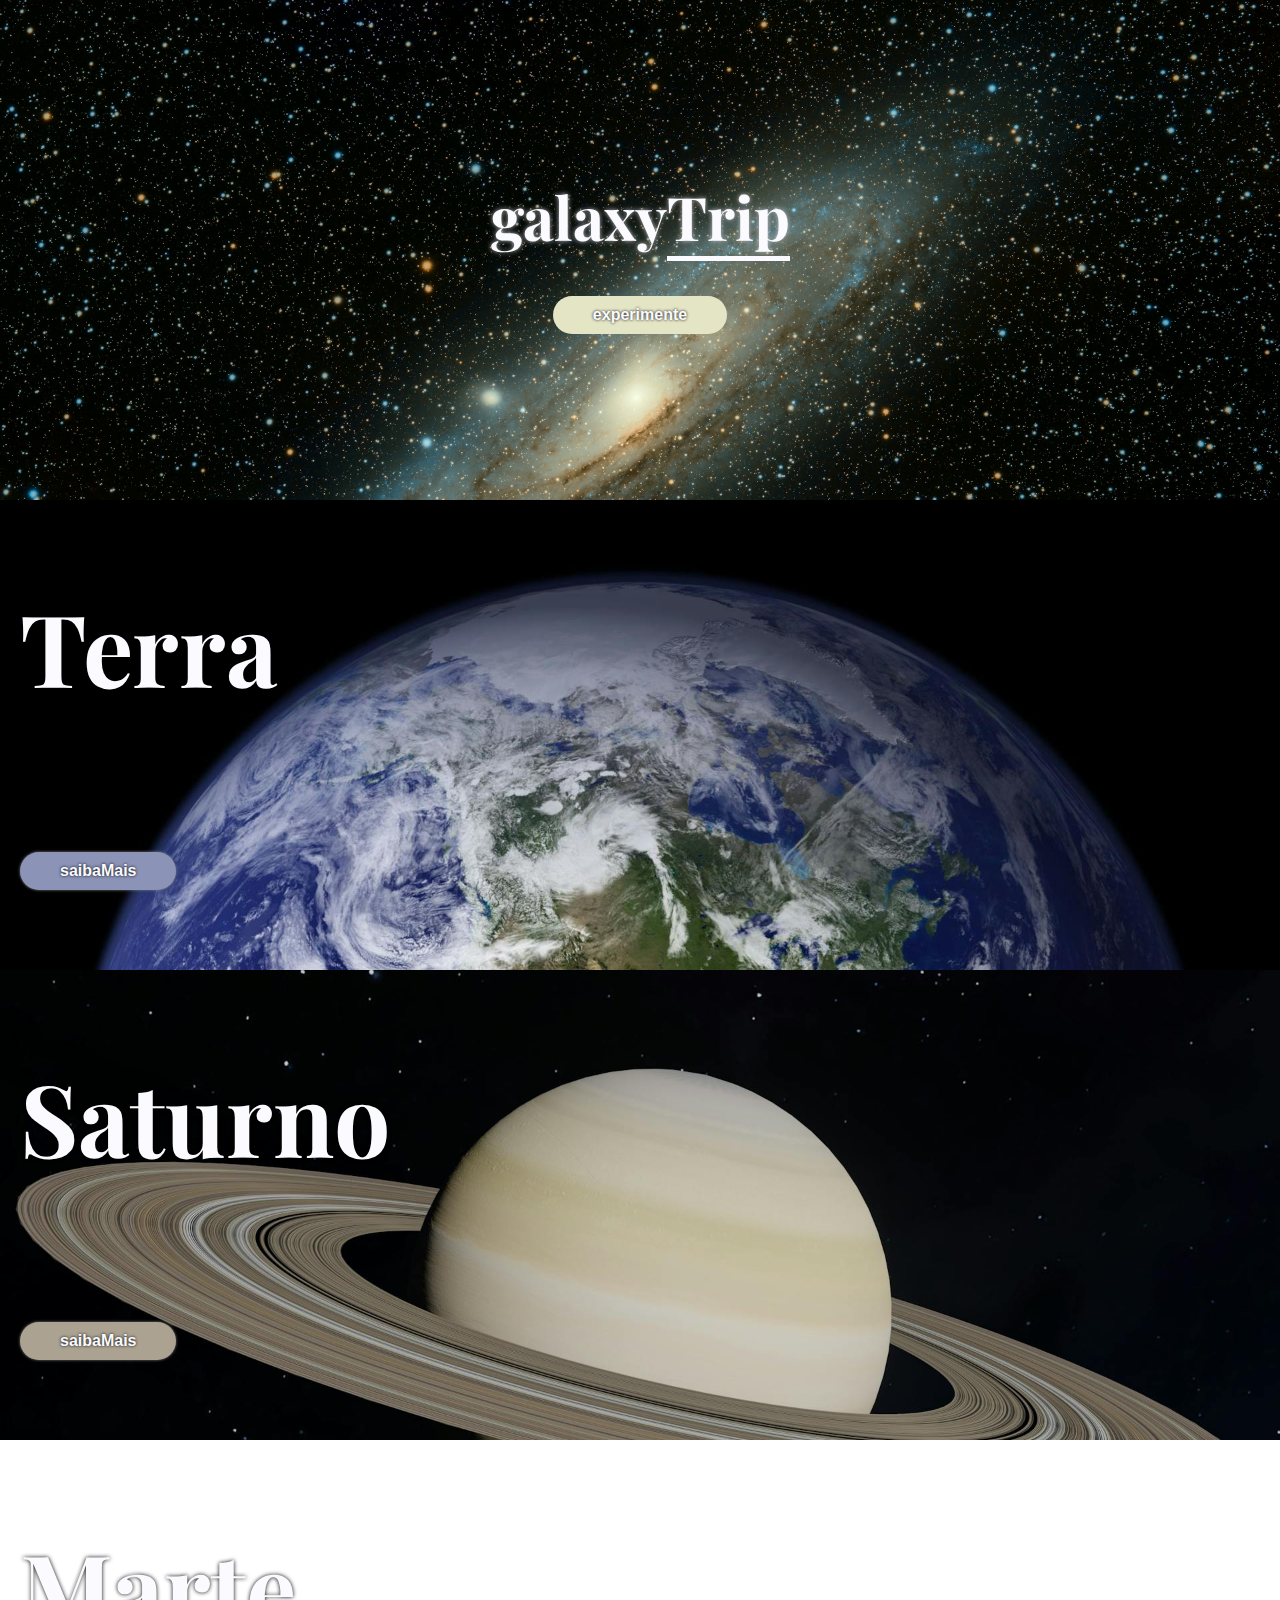
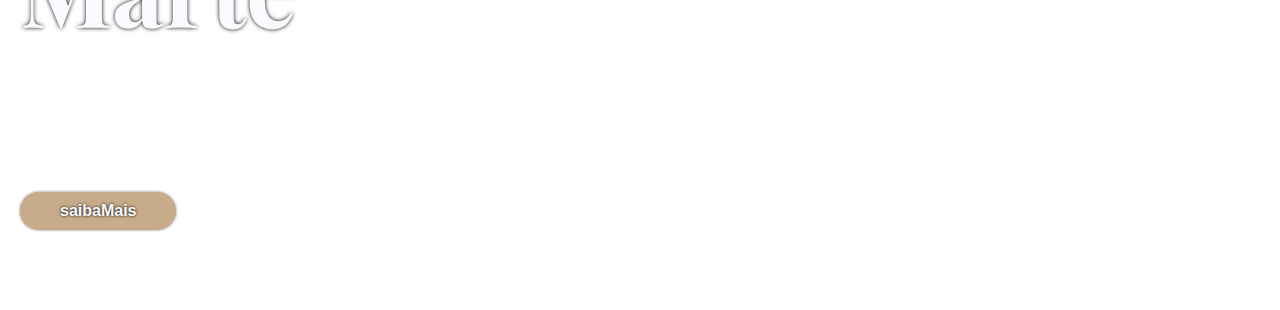
<file: index.html>
<!DOCTYPE html>
<html>
<head>
    <meta charset='utf-8'>
    <meta http-equiv='X-UA-Compatible' content='IE=edge'>
    <title>galaxyTrip</title>
    <meta name='viewport' content='width=device-width, initial-scale=1'>
    <script src="index.js"></script>
    <link href="https://fonts.googleapis.com/css2?family=Playfair+Display:ital,wght@0,400..900;1,400..900&display=swap" rel="stylesheet">
    <link rel="stylesheet" href="index.css" type="text/css">
</head>
<body>
    <header id="cabecalho">
        <section id="itemsHeader">
            <h1 id="title">galaxy<span class="underline">Trip</span></h1>
            <button id="header-btn" type="button" onclick="trocarImagem()"
            onmouseover="mudarOpacidadeBotao(true)" onmouseout="mudarOpacidadeBotao(false)">experimente</button>
        </section>
    </header>

    <main>
        <section class="opcoes">   
           <div id="planetaTerra">
                <h3 class ="titulo" onmouseover="criarBreveResumo(event)" >Terra</h3>
                <p class="explicarPlaneta">Terra: Onde moramos, brigamos pelo controle remoto e procuramos os óculos perdidos constantemente.</p>
                <a href="pages/terra.html" target="_parent">
                    <button id="terra-btn"
                     type="submit">saibaMais</button></a>
           </div>
           <div id="planetaSaturno">    
                <h3 class="titulo"  onmouseover="criarBreveResumo(event)">Saturno</h3>
                <p class="explicarPlaneta">Saturno: O gigante com anéis, o pimpão do sistema solar, ostentando joias cósmicas exclusivas.</p>
                <a href="pages/saturno.html" target="_parent">
                <button id="saturno-btn"
                 type="submit">saibaMais
                </button></a>
           </div>
           <div id="planetaMarte">
                <h3 class="titulo" onmouseover="criarBreveResumo(event)">Marte</h3>
                <p class="explicarPlaneta">Marte: Planeta vermelho, atração turística para selfies espaciais e desastres de colonização.</p>
                <a href="pages/marte.html"><button id="marte-btn" 
                type="submit">saibaMais
                </button></a>   
           </div>
        </section>
    </main>
    
</body>
</html>
</file>
<file: index.css>
body{
    margin: 0;
}

header{
    background-image: url("assets/images/universo.jpg");
    background-size: cover;
    display: flex;
    flex-direction: column;
    text-align: center;
    align-items: center;
    justify-content: space-around;
    padding: 10px 0 40px;
    height: 450px;
    color: #fafaff;
    margin: 0;
}


#itemsHeader #title{
    font-family: "Playfair Display", serif;
    font-size: 60px;
    text-shadow: 0 0 5px #c0c0c5;
}

#itemsHeader .underline{
    border-bottom: 5px solid #fafaff;
}

#itemsHeader #header-btn{
    background-color: #E4E5C5;
    color: #fafaff;
    border-radius: 45px;
    border: none;
    padding: 10px 40px;
    font-size: medium;
    font-family: D-DIN-Regular, Arial, Verdana, sans-serif;
    font-weight: bold;
    text-shadow: 0px 0px 3px black;
}


.titulo{
    font-family: "Playfair Display", serif;
    margin: 0;
    font-size: 100px;
    text-shadow: 0 0 4px black;
}

#planetaTerra{
    background-image: url("assets/images/terra.jpg");
    background-size: cover;
    display: flex;
    flex-direction: column;
    text-align: center;
    align-items: start;
    justify-content: space-around;
    padding: 10px 0 40px;
    height: 450px;
    color: #fafaff;
    margin: 0;
    padding: 10px 20px 10px;
}


#terra-btn{
    background-color: #8b93b6;
    color: #fafaff;
    border-radius: 45px;
    border: none;
    padding: 10px 40px;
    font-size: medium;
    font-family: Arial, Verdana, sans-serif;
    font-weight: bold;
    text-shadow: 0px 0px 3px black;
    box-shadow: 0 0 3px gray;
    
}


#planetaSaturno{
    background-image: url("assets/images/saturno.jpg");
    background-size: cover;
    display: flex;
    flex-direction: column;
    text-align: center;
    align-items: start;
    justify-content: space-around;
    padding: 10px 0 40px;
    height: 450px;
    color: #fafaff;
    margin: 0;
    padding: 10px 20px 10px;
}


#saturno-btn{
    background-color: #aba291;
    color: #fafaff;
    border-radius: 45px;
    border: none;
    padding: 10px 40px;
    font-size: medium;
    font-family: Arial, Verdana, sans-serif;
    font-weight: bold;
    text-shadow: 0px 0px 3px black;
    box-shadow: 0 0 3px gray;
}


#planetaMarte{
    background-image: url("https://upload.wikimedia.org/wikipedia/commons/thumb/0/0e/Tharsis_and_Valles_Marineris_-_Mars_Orbiter_Mission_%2830055660701%29.png/800px-Tharsis_and_Valles_Marineris_-_Mars_Orbiter_Mission_%2830055660701%29.png");
    background-size: cover;
    display: flex;
    flex-direction: column;
    text-align: center;
    align-items: start;
    justify-content: space-around;
    padding: 10px 0 40px;
    height: 450px;
    color: #fafaff;
    margin: 0;
    padding: 10px 20px 10px;
}

#marte-btn{
    background-color: #c8ab8b;
    color: #fafaff;
    border-radius: 45px;
    border: none;
    padding: 10px 40px;
    font-size: medium;
    font-family: Arial, Verdana, sans-serif;
    font-weight: bold;
    text-shadow: 0px 0px 3px black;
    box-shadow: 0 0 3px gray;
}

.explicarPlaneta{
    display: none;
}
</file>
